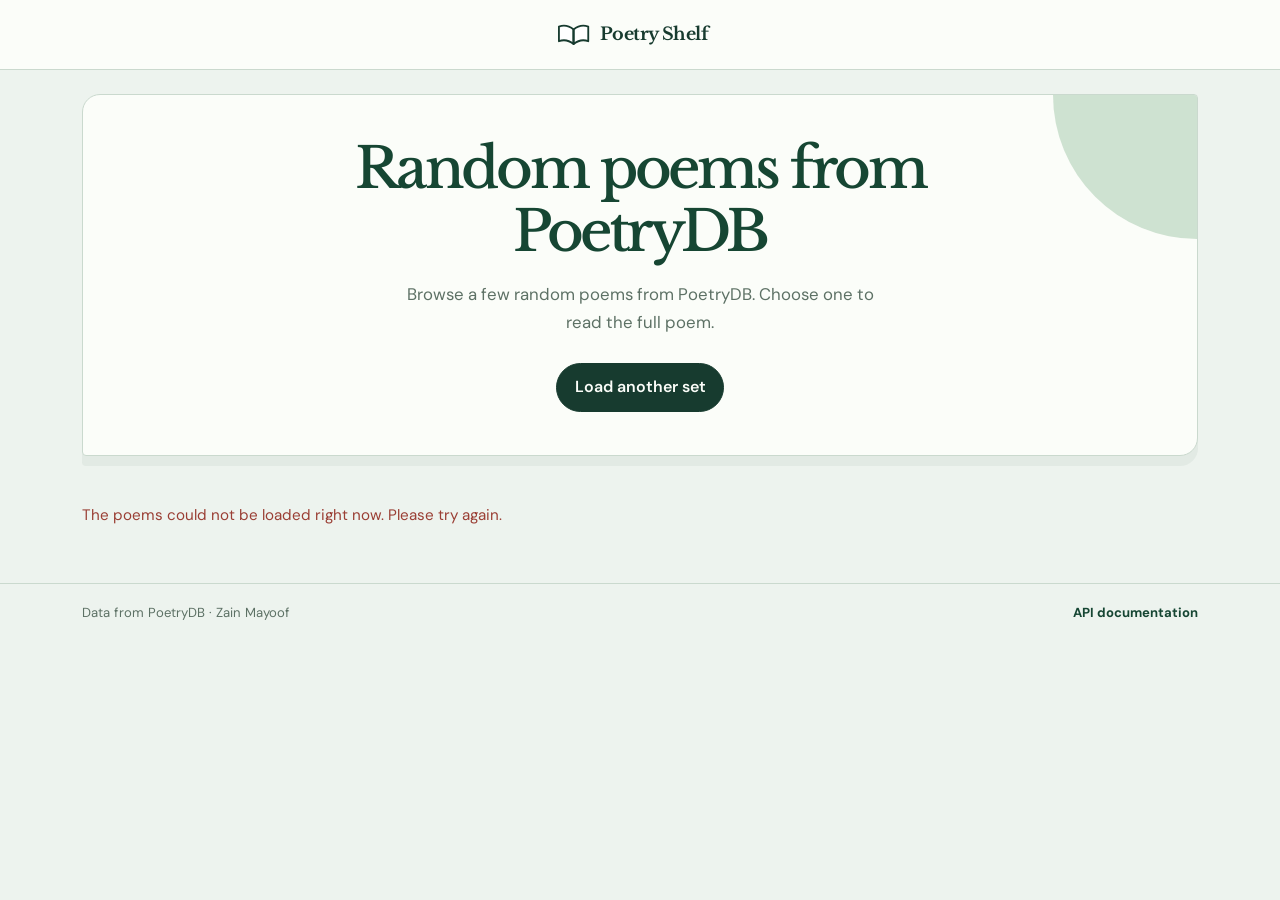
<file: index.html>
<!doctype html>
<html lang="en">
  <head>
    <meta charset="UTF-8" />
    <meta name="viewport" content="width=device-width, initial-scale=1" />
    <title>Poetry Shelf | Random Poems</title>
    <meta name="description" content="A small PoetryDB browser built for COSC 484L Lab Exercise 08." />
    <link rel="preconnect" href="https://fonts.googleapis.com" />
    <link rel="preconnect" href="https://fonts.gstatic.com" crossorigin />
    <link href="https://fonts.googleapis.com/css2?family=DM+Sans:wght@400;500;600;700&family=Libre+Baskerville:wght@400;700&display=swap" rel="stylesheet" />
    <link href="https://cdn.jsdelivr.net/npm/bootstrap@5.3.3/dist/css/bootstrap.min.css" rel="stylesheet" />
    <link rel="stylesheet" href="styles.css" />
  </head>
  <body>
    <header class="site-header">
      <nav class="navbar navbar-expand-lg" aria-label="Main navigation">
        <div class="container py-2">
          <div class="brand-lockup">
            <a class="navbar-brand" href="index.html">
              <svg class="brand-mark" viewBox="0 0 48 36" aria-hidden="true">
                <path d="M4 7c8-3 14-1 20 4v20c-6-5-12-7-20-4V7Z" fill="#fff" stroke="currentColor" stroke-width="2.5" stroke-linejoin="round" />
                <path d="M44 7c-8-3-14-1-20 4v20c6-5 12-7 20-4V7Z" fill="#fff" stroke="currentColor" stroke-width="2.5" stroke-linejoin="round" />
                <path d="M24 11v20" fill="none" stroke="currentColor" stroke-width="2.5" />
              </svg>
              <span>Poetry Shelf</span>
            </a>
          </div>
        </div>
      </nav>
    </header>

    <main class="container py-4">
      <section class="intro-block mb-5">
        <h1>Random poems from PoetryDB</h1>
        <p class="intro-copy">Browse a few random poems from PoetryDB. Choose one to read the full poem.</p>
        <button class="btn btn-ink" id="refreshButton" type="button">Load another set</button>
      </section>

      <div id="statusMessage" class="status-message" role="status" aria-live="polite">Loading poems…</div>
      <section id="poemGrid" class="row g-4" aria-label="Random poems"></section>
    </main>

    <footer class="site-footer">
      <div class="container d-flex flex-column flex-sm-row justify-content-between gap-2">
        <span>Data from PoetryDB · Zain Mayoof</span>
        <a href="https://github.com/thundercomb/poetrydb" target="_blank" rel="noreferrer">API documentation</a>
      </div>
    </footer>

    <script src="script.js"></script>
  </body>
</html>
</file>
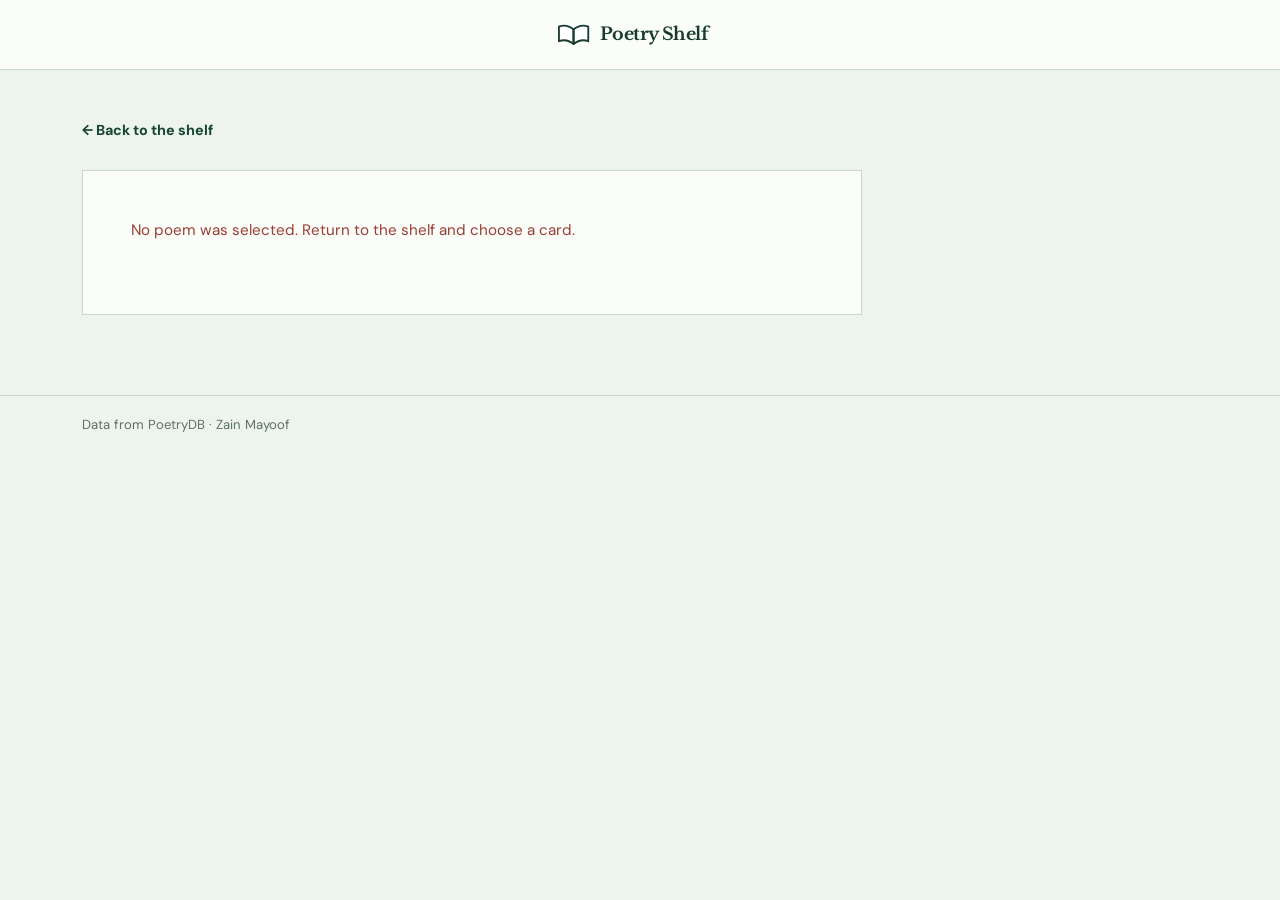
<file: poem.html>
<!doctype html>
<html lang="en">
  <head>
    <meta charset="UTF-8" />
    <meta name="viewport" content="width=device-width, initial-scale=1" />
    <title>Poetry Shelf | Full Poem</title>
    <link rel="preconnect" href="https://fonts.googleapis.com" />
    <link rel="preconnect" href="https://fonts.gstatic.com" crossorigin />
    <link href="https://fonts.googleapis.com/css2?family=DM+Sans:wght@400;500;600;700&family=Libre+Baskerville:wght@400;700&display=swap" rel="stylesheet" />
    <link href="https://cdn.jsdelivr.net/npm/bootstrap@5.3.3/dist/css/bootstrap.min.css" rel="stylesheet" />
    <link rel="stylesheet" href="styles.css" />
  </head>
  <body>
    <header class="site-header">
      <nav class="navbar navbar-expand-lg" aria-label="Main navigation">
        <div class="container py-2">
          <div class="brand-lockup">
            <a class="navbar-brand" href="index.html">
              <svg class="brand-mark" viewBox="0 0 48 36" aria-hidden="true">
                <path d="M4 7c8-3 14-1 20 4v20c-6-5-12-7-20-4V7Z" fill="#fff" stroke="currentColor" stroke-width="2.5" stroke-linejoin="round" />
                <path d="M44 7c-8-3-14-1-20 4v20c6-5 12-7 20-4V7Z" fill="#fff" stroke="currentColor" stroke-width="2.5" stroke-linejoin="round" />
                <path d="M24 11v20" fill="none" stroke="currentColor" stroke-width="2.5" />
              </svg>
              <span>Poetry Shelf</span>
            </a>
          </div>
        </div>
      </nav>
    </header>

    <main class="container py-5">
      <a class="back-link" href="index.html">← Back to the shelf</a>
      <article id="poemDetail" class="poem-detail mt-4">
        <div id="detailStatus" class="status-message" role="status" aria-live="polite">Loading poem…</div>
      </article>
    </main>

    <footer class="site-footer">
      <div class="container">Data from PoetryDB · Zain Mayoof</div>
    </footer>

    <script src="detail.js"></script>
  </body>
</html>
</file>
<file: styles.css>
:root {
  --paper: #edf3ee;
  --paper-dark: #dfeae1;
  --ink: #173b2f;
  --muted: #5d7165;
  --accent: #2f7454;
  --accent-dark: #164633;
  --coral: #7da891;
  --yellow: #c7ddca;
  --line: #cad9ce;
  --white: #fbfdf9;
}

* { box-sizing: border-box; }
html, body { width: 100%; overflow-x: hidden; }

body {
  min-height: 100vh;
  margin: 0;
  color: var(--ink);
  background: var(--paper);
  font-family: "DM Sans", sans-serif;
}

.site-header { border-bottom: 1px solid var(--line); background: var(--white); }
.navbar-brand, h1, h2, .poem-title { font-family: "Libre Baskerville", serif; }
.brand-lockup { display: flex; flex-direction: column; align-items: center; margin: 0 auto; }
.navbar-brand { display: inline-flex; align-items: center; gap: .55rem; color: var(--ink); font-size: 1.1rem; font-weight: 700; letter-spacing: -.03em; }
.navbar-brand:hover { color: var(--accent-dark); }
.brand-mark { width: 2.2rem; height: 1.7rem; color: var(--ink); flex: 0 0 auto; }

.intro-block { position: relative; width: 100%; min-height: 210px; margin-right: auto; margin-left: auto; padding: 2.7rem clamp(2rem, 8vw, 7rem); border: 1px solid var(--line); border-radius: 18px 4px 18px 4px; background: var(--white); text-align: center; box-shadow: 0 10px 0 rgba(22, 70, 51, .05); overflow: hidden; }
.intro-block::before { position: absolute; top: 0; right: 0; width: 9rem; height: 9rem; border-radius: 0 0 0 100%; background: var(--yellow); content: ""; opacity: .85; }
.intro-block::after { display: none; }
h1 { position: relative; z-index: 1; max-width: 600px; margin: 0 auto 1rem; color: var(--accent-dark); font-size: clamp(2rem, 4.5vw, 3.5rem); line-height: 1.12; letter-spacing: -.06em; }
.intro-copy { max-width: 490px; margin: 0 auto 1.6rem; color: var(--muted); font-size: 1.05rem; line-height: 1.7; }
.btn-ink { position: relative; z-index: 1; padding: .72rem 1.1rem; border: 1px solid var(--ink); border-radius: 999px; color: var(--white); background: var(--ink); font-weight: 600; }
.btn-ink:hover, .btn-ink:focus { color: var(--white); background: var(--accent-dark); border-color: var(--accent-dark); }

.status-message { margin-bottom: 1.5rem; color: var(--muted); font-size: .95rem; }
.status-message.error { color: #9a3e34; }
.poem-card { position: relative; height: 100%; padding: 1.35rem; border: 1px solid var(--line); border-radius: 4px 16px 4px 16px; background: var(--white); box-shadow: 0 7px 0 rgba(32, 37, 35, .035); overflow: hidden; }
.poem-card:hover { border-color: #bcb29f; transform: translateY(-4px) rotate(-.3deg); transition: transform .18s ease, border-color .18s ease; }
.poem-title { margin-bottom: .5rem; font-size: 1.25rem; line-height: 1.35; }
.poem-author { margin-bottom: 1.25rem; color: var(--muted); font-size: .9rem; }
.poem-excerpt { min-height: 4.5rem; margin-bottom: 1.2rem; color: #505651; font-family: "Libre Baskerville", serif; font-size: .88rem; line-height: 1.65; }
.view-button { width: 100%; padding: .65rem .9rem; border: 1px solid var(--accent-dark); border-radius: 999px; color: var(--accent-dark); font-size: .88rem; font-weight: 700; }
.view-button:hover, .view-button:focus { color: var(--white); background: var(--accent-dark); border-color: var(--accent-dark); }
.back-link, .site-footer a { color: var(--accent-dark); font-weight: 700; text-decoration: none; }
.back-link:hover, .site-footer a:hover { color: var(--ink); text-decoration: underline; }
.back-link { display: inline-block; margin-bottom: .25rem; font-size: .9rem; }
.poem-detail { max-width: 780px; padding: clamp(1.5rem, 4vw, 3rem); border: 1px solid var(--line); background: var(--white); }
.detail-label { margin-bottom: .8rem; color: var(--accent-dark); font-size: .75rem; font-weight: 700; letter-spacing: .12em; text-transform: uppercase; }
.detail-author { color: var(--muted); }
.full-poem { margin: 2rem 0 0; white-space: pre-line; color: #3e4540; font-family: "Libre Baskerville", serif; font-size: 1rem; line-height: 2; }
.site-footer { margin-top: 2rem; padding: 1.2rem 0; border-top: 1px solid var(--line); color: var(--muted); font-size: .82rem; }

@media (min-width: 992px) and (max-height: 850px) {
  .intro-block { min-height: 180px; padding-top: 2rem; padding-bottom: 2rem; }
  .intro-copy { margin-bottom: 1rem; font-size: .95rem; }
  .poem-card { padding: 1.15rem; }
  .poem-title { font-size: 1.1rem; }
  .poem-author { margin-bottom: .8rem; }
  .poem-excerpt { min-height: 3.8rem; margin-bottom: .9rem; font-size: .82rem; }
}

@media (max-width: 575px) {
  .poem-excerpt { min-height: auto; }
}
</file>
